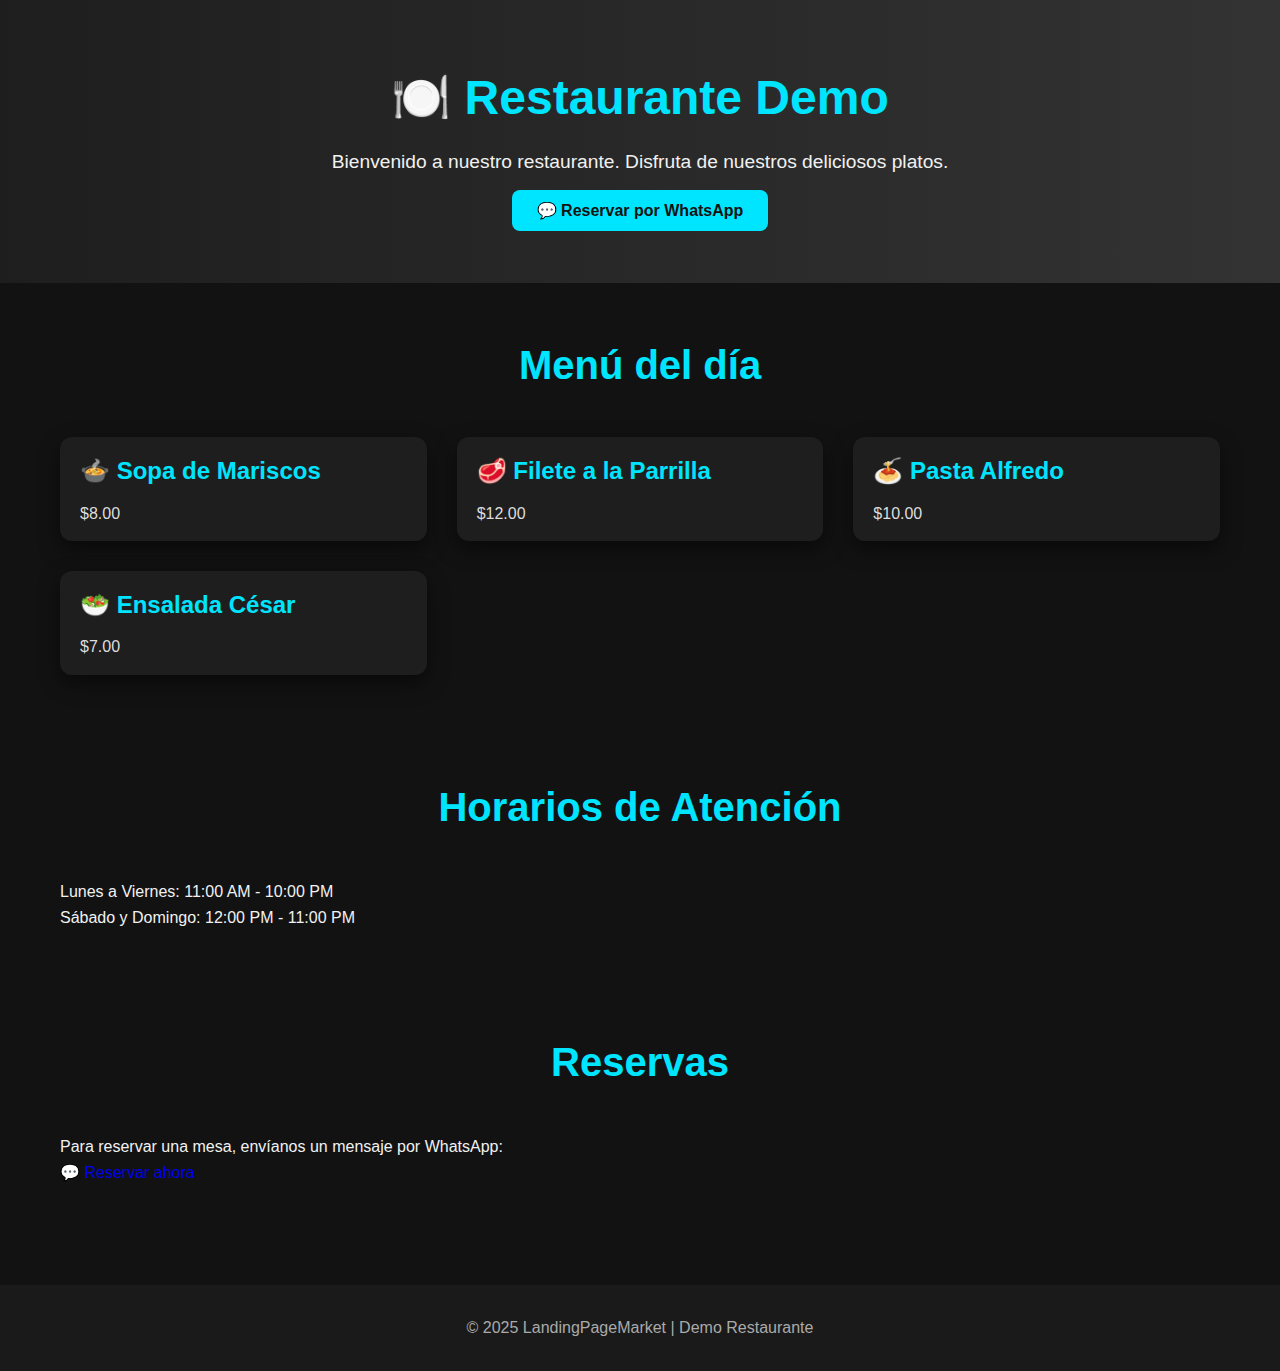
<file: demos/restaurante.html>
<!DOCTYPE html>
<html lang="es">
<head>
    <meta charset="UTF-8">
    <meta name="viewport" content="width=device-width, initial-scale=1.0">
    <title>Landing Restaurante | Demo</title>
    <link rel="stylesheet" href="../style.css">
</head>
<body>
    <!-- Header -->
    <header class="header">
        <h1>🍽️ Restaurante Demo</h1>
        <p>Bienvenido a nuestro restaurante. Disfruta de nuestros deliciosos platos.</p>
        <a href="https://wa.me/50762187478?text=Quiero+hacer+una+reserva" target="_blank" class="btn">💬 Reservar por WhatsApp</a>
    </header>

    <!-- Menú -->
    <section class="catalogo">
        <h2>Menú del día</h2>
        <div class="grid">
            <div class="card">
                <h3>🍲 Sopa de Mariscos</h3>
                <p>$8.00</p>
            </div>
            <div class="card">
                <h3>🥩 Filete a la Parrilla</h3>
                <p>$12.00</p>
            </div>
            <div class="card">
                <h3>🍝 Pasta Alfredo</h3>
                <p>$10.00</p>
            </div>
            <div class="card">
                <h3>🥗 Ensalada César</h3>
                <p>$7.00</p>
            </div>
        </div>
    </section>

    <!-- Horarios -->
    <section class="catalogo">
        <h2>Horarios de Atención</h2>
        <p>Lunes a Viernes: 11:00 AM - 10:00 PM</p>
        <p>Sábado y Domingo: 12:00 PM - 11:00 PM</p>
    </section>

    <!-- Reservas -->
    <section class="catalogo">
        <h2>Reservas</h2>
        <p>Para reservar una mesa, envíanos un mensaje por WhatsApp:</p>
        <a href="https://wa.me/50762187478?text=Quiero+hacer+una+reserva" target="_blank" class="btn">💬 Reservar ahora</a>
    </section>

    <footer class="footer">
        <p>© 2025 LandingPageMarket | Demo Restaurante</p>
    </footer>
</body>
</html>
</file>
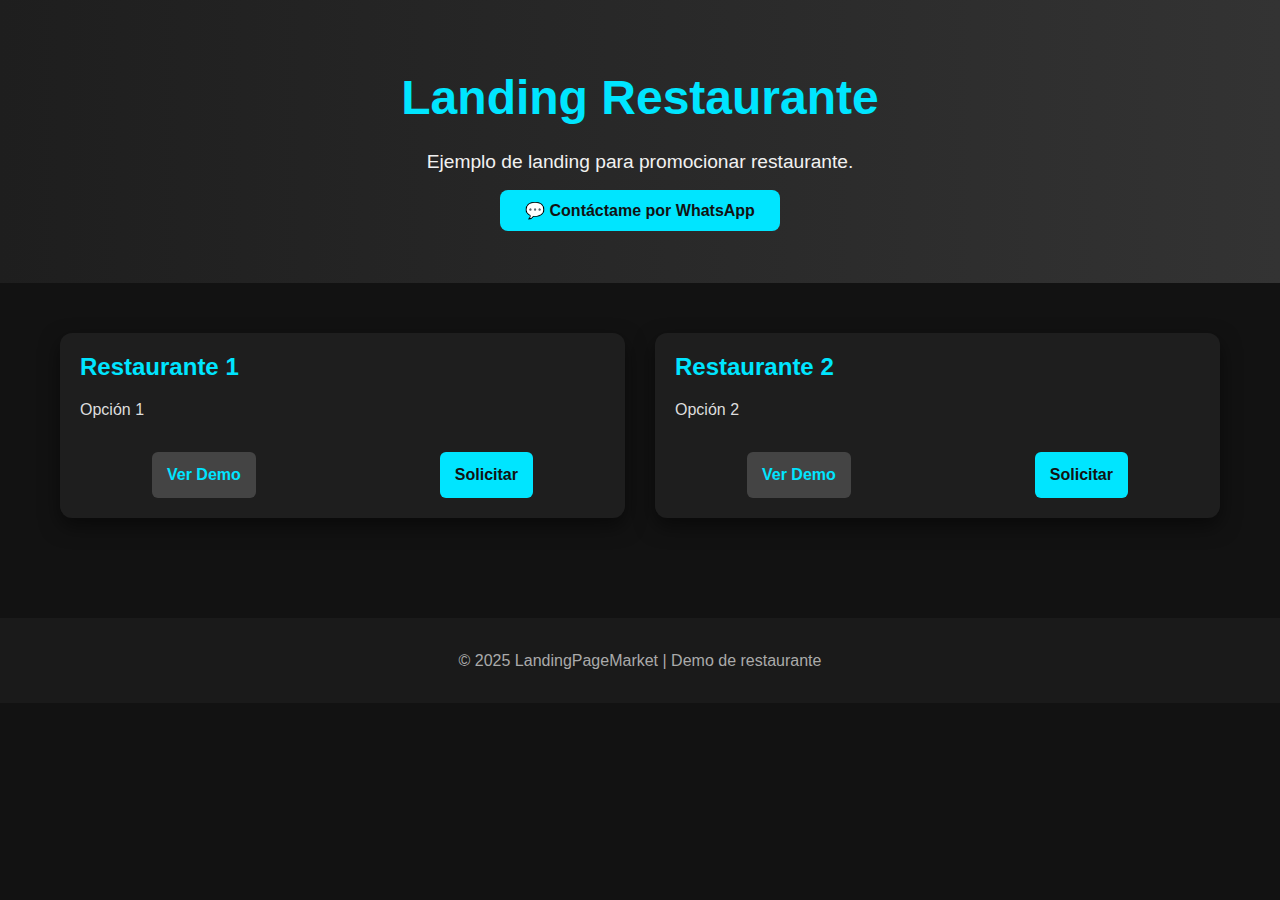
<file: demos/restaurante_index.html>
<!DOCTYPE html>
<html lang="es">
<head>
    <meta charset="UTF-8">
    <meta name="viewport" content="width=device-width, initial-scale=1.0">
    <title>Landing Restaurante | Demo</title>
    <link rel="stylesheet" href="../style.css">
</head>
<body>
    <header class="header">
        <h1>Landing Restaurante</h1>
        <p>Ejemplo de landing para promocionar restaurante.</p>
        <a href="https://wa.me/50762187478?text=Estoy+interesado+en+la+Landing+de+Servicios" target="_blank" class="btn">💬 Contáctame por WhatsApp</a>
    </header>

    <section class="catalogo">
        <div class="grid">
            <div class="card">
                <h3>Restaurante 1</h3>
                <p>Opción 1</p>
                <div class="card-buttons">
                    <a href="restaurante1.html" class="btn-demo">Ver Demo</a>
                    <a href="https://wa.me/50762187478?text=Quiero+la+landing+de+Cursos" target="_blank" class="btn-solicitar">Solicitar</a>
                </div>
                
            </div>
            <div class="card">
                <h3>Restaurante 2</h3>
                <p>Opción 2</p>
                  <div class="card-buttons">
                     <a href="restaurante2.html" class="btn-demo">Ver Demo</a>
                     <a href="https://wa.me/50762187478?text=Quiero+la+landing+de+Cursos" target="_blank" class="btn-solicitar">Solicitar</a>
                  </div>
               
            </div>
        </div>
    </section>

    <footer class="footer">
        <p>© 2025 LandingPageMarket | Demo de restaurante</p>
    </footer>
</body>
</html>
</file>
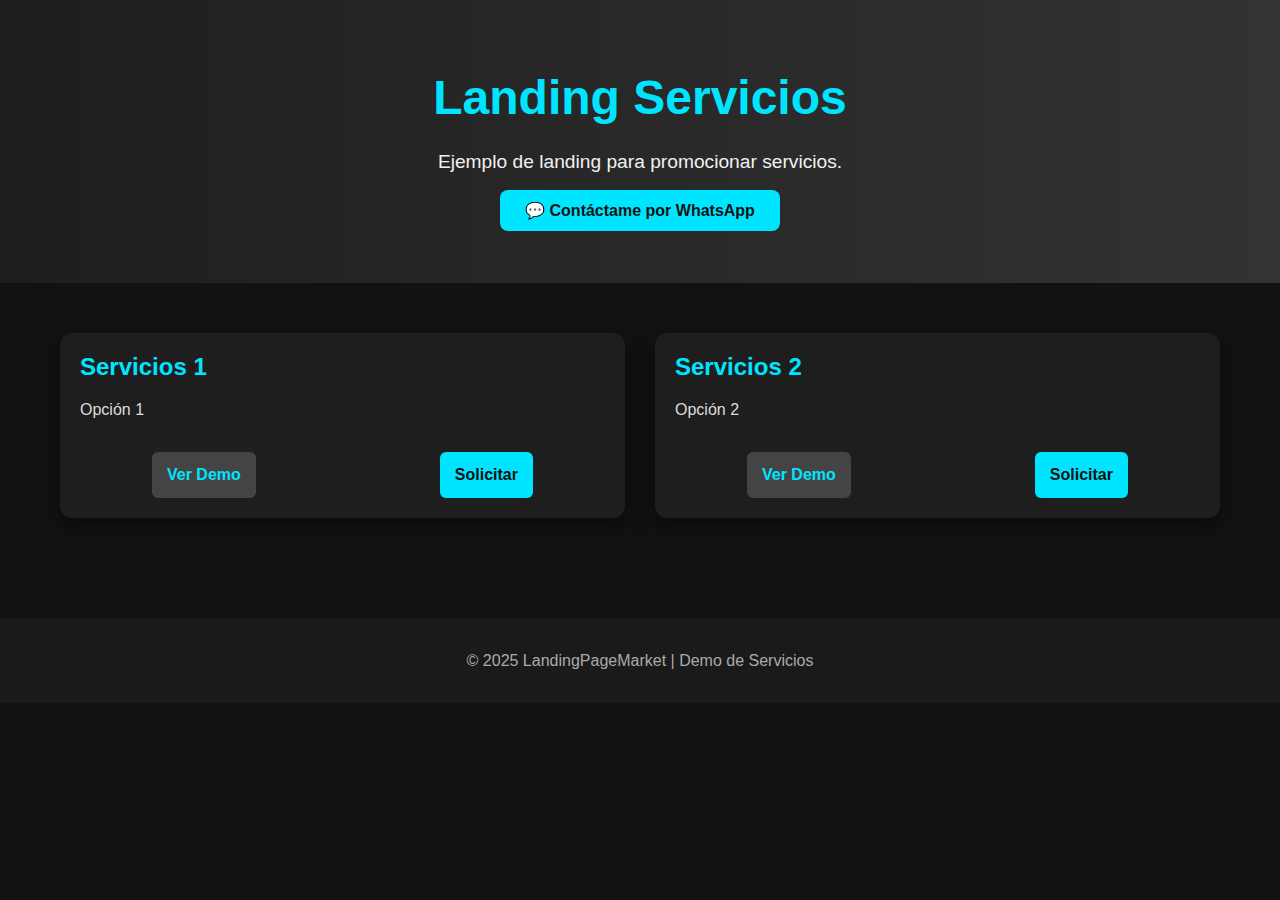
<file: demos/servicios_index.html>
<!DOCTYPE html>
<html lang="es">
<head>
    <meta charset="UTF-8">
    <meta name="viewport" content="width=device-width, initial-scale=1.0">
    <title>Landing Servicios | Demo</title>
    <link rel="stylesheet" href="../style.css">
</head>
<body>
    <header class="header">
        <h1>Landing Servicios</h1>
        <p>Ejemplo de landing para promocionar servicios.</p>
        <a href="https://wa.me/50762187478?text=Estoy+interesado+en+la+Landing+de+Servicios" target="_blank" class="btn">💬 Contáctame por WhatsApp</a>
    </header>

    <section class="catalogo">
        <div class="grid">
            <div class="card">
                <h3>Servicios 1</h3>
                <p>Opción 1</p>
                <div class="card-buttons">
                    <a href="servicio1.html" class="btn-demo">Ver Demo</a>
                    <a href="https://wa.me/50762187478?text=Quiero+la+landing+de+Cursos" target="_blank" class="btn-solicitar">Solicitar</a>
                </div>
                
            </div>
            <div class="card">
                <h3>Servicios 2</h3>
                <p>Opción 2</p>
                  <div class="card-buttons">
                     <a href="servicio2.html" class="btn-demo">Ver Demo</a>
                     <a href="https://wa.me/50762187478?text=Quiero+la+landing+de+Cursos" target="_blank" class="btn-solicitar">Solicitar</a>
                  </div>
               
            </div>
        </div>
    </section>

    <footer class="footer">
        <p>© 2025 LandingPageMarket | Demo de Servicios</p>
    </footer>
</body>
</html>
</file>
<file: style.css>
/* ===========================
   Reset básico
=========================== */
* {
    margin: 0;
    padding: 0;
    box-sizing: border-box;
    font-family: 'Segoe UI', Tahoma, Geneva, Verdana, sans-serif;
}

/* ===========================
   Estilos generales
=========================== */
body {
    background-color: #121212;
    color: #f1f1f1;
    line-height: 1.6;
}

a {
    text-decoration: none;
}

/* ===========================
   Header / Hero
=========================== */
.header {
    text-align: center;
    padding: 60px 20px;
    background: linear-gradient(90deg, #1e1e1e, #333333);
}

.header h1 {
    font-size: 3rem;
    margin-bottom: 10px;
    color: #00e5ff;
}

.header p {
    font-size: 1.2rem;
    margin-bottom: 20px;
}

.header .btn {
    padding: 12px 25px;
    background-color: #00e5ff;
    color: #121212;
    border-radius: 8px;
    font-weight: bold;
    transition: all 0.3s ease;
}

.header .btn:hover {
    background-color: #00bcd4;
    color: #fff;
}

/* ===========================
   Catálogo
=========================== */
.catalogo {
    padding: 50px 20px;
    max-width: 1200px;
    margin: auto;
}

.catalogo h2 {
    text-align: center;
    font-size: 2.5rem;
    margin-bottom: 40px;
    color: #00e5ff;
}

/* Grid de tarjetas */
.grid {
    display: grid;
    grid-template-columns: repeat(auto-fit, minmax(280px, 1fr));
    gap: 30px;
}

/* Tarjetas */
.card {
    background-color: #1e1e1e;
    border-radius: 12px;
    overflow: hidden;
    box-shadow: 0 8px 20px rgba(0,0,0,0.5);
    transition: transform 0.3s ease, box-shadow 0.3s ease;
}

.card:hover {
    transform: translateY(-5px);
    box-shadow: 0 12px 25px rgba(0,0,0,0.7);
}

.card img {
    width: 100%;
    display: block;
}

.card h3 {
    font-size: 1.5rem;
    margin: 15px 20px 10px;
    color: #00e5ff;
}

.card p {
    margin: 0 20px 15px;
    font-size: 1rem;
    color: #ddd;
}

.card-buttons {
    display: flex;
    justify-content: space-around;
    padding: 15px 0 20px;
}

.btn-demo, .btn-solicitar {
    padding: 10px 15px;
    border-radius: 6px;
    font-weight: bold;
    transition: all 0.3s ease;
}

.btn-demo {
    background-color: #444444;
    color: #00e5ff;
}

.btn-demo:hover {
    background-color: #00bcd4;
    color: #fff;
}

.btn-solicitar {
    background-color: #00e5ff;
    color: #121212;
}

.btn-solicitar:hover {
    background-color: #00bcd4;
    color: #fff;
}

/* ===========================
   Footer
=========================== */
.footer {
    text-align: center;
    padding: 30px 20px;
    background-color: #1a1a1a;
    color: #aaa;
    margin-top: 50px;
}

/* ===========================
   Responsive
=========================== */
@media (max-width: 768px) {
    .header h1 {
        font-size: 2.2rem;
    }

    .catalogo h2 {
        font-size: 2rem;
    }
}
</file>
